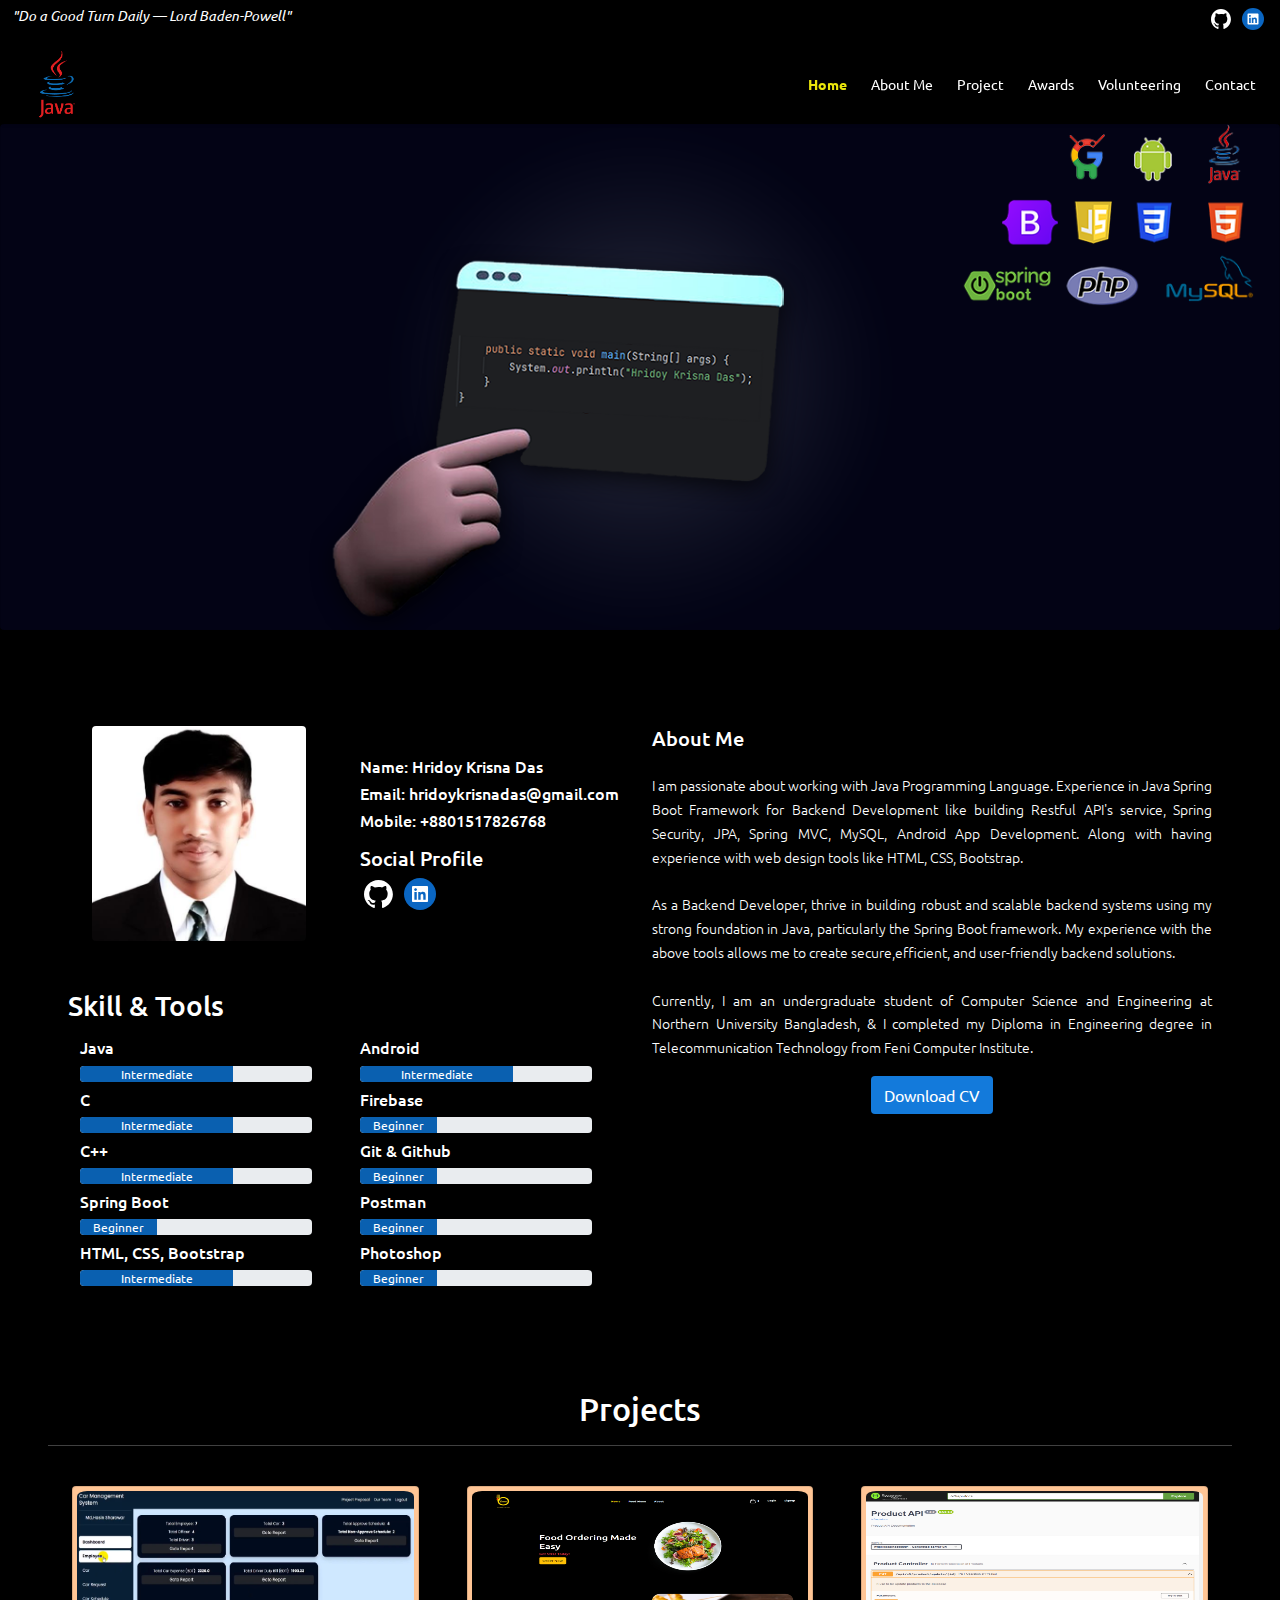
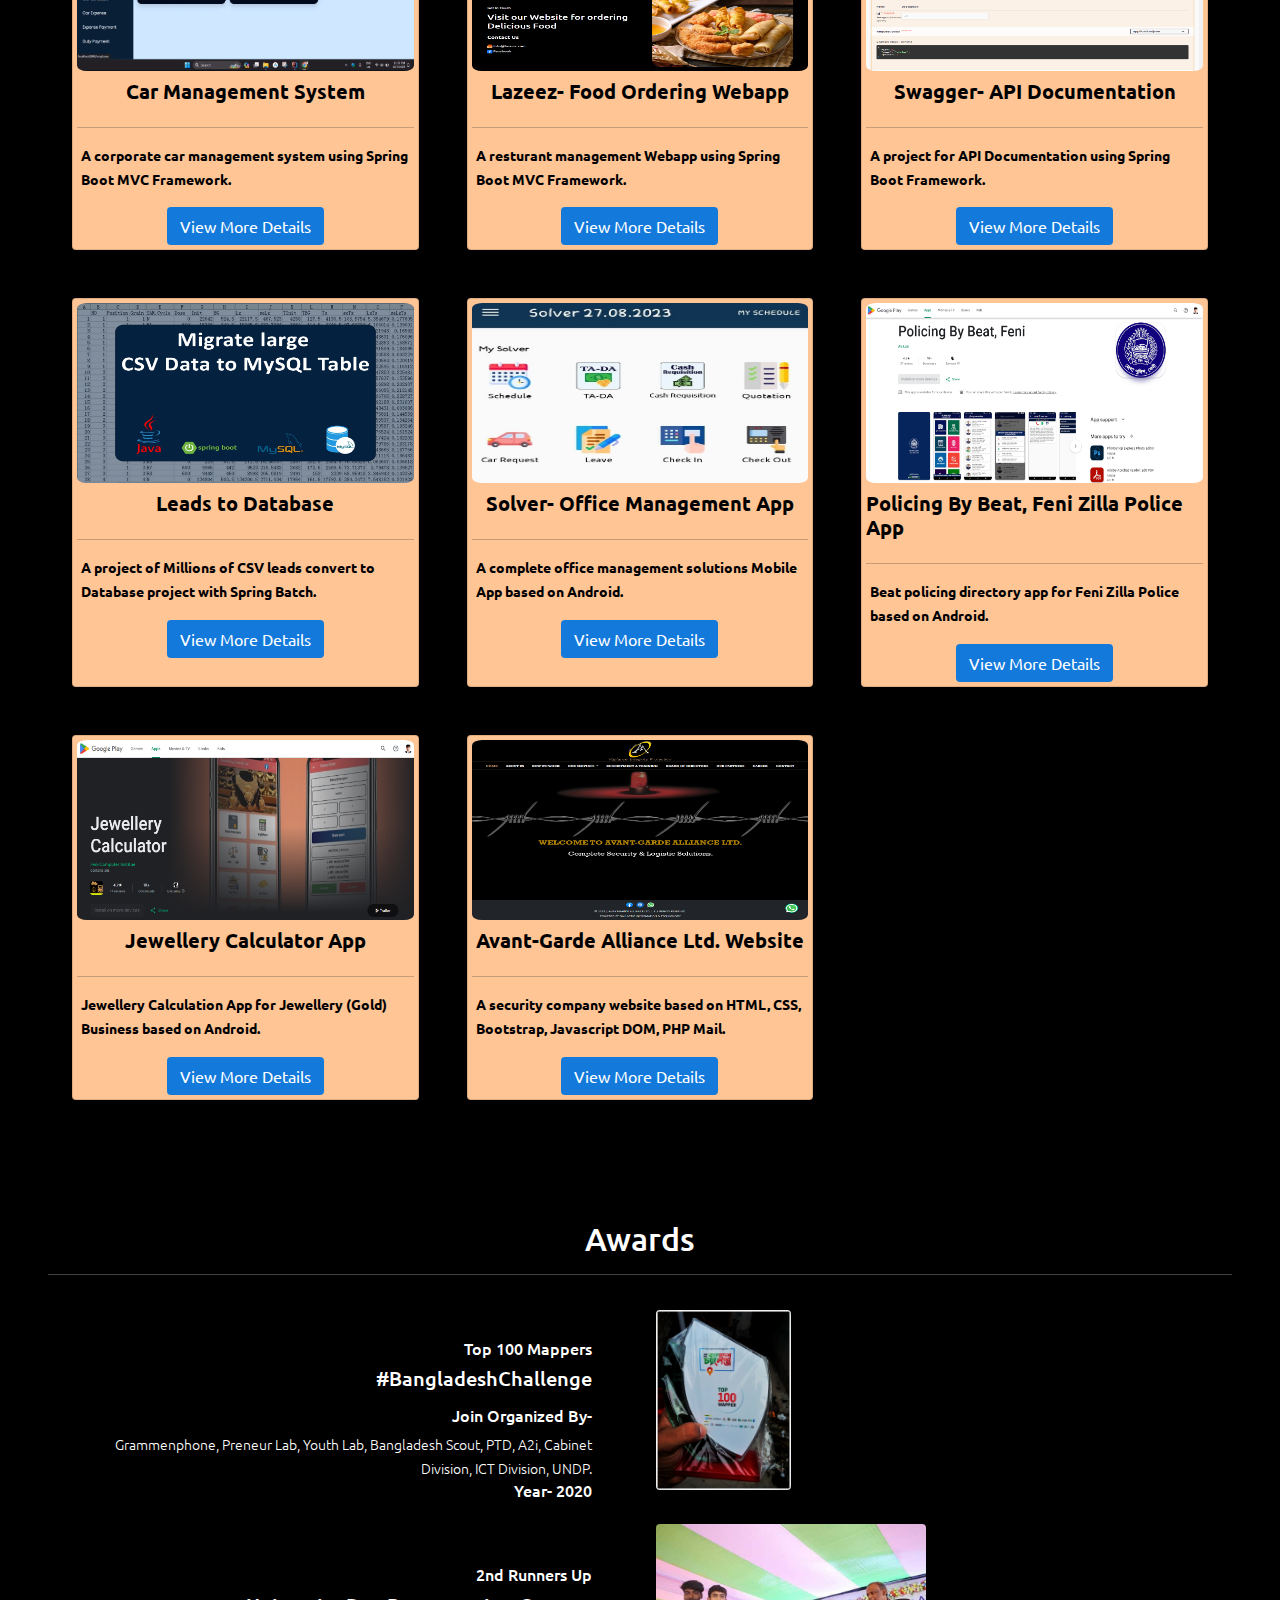
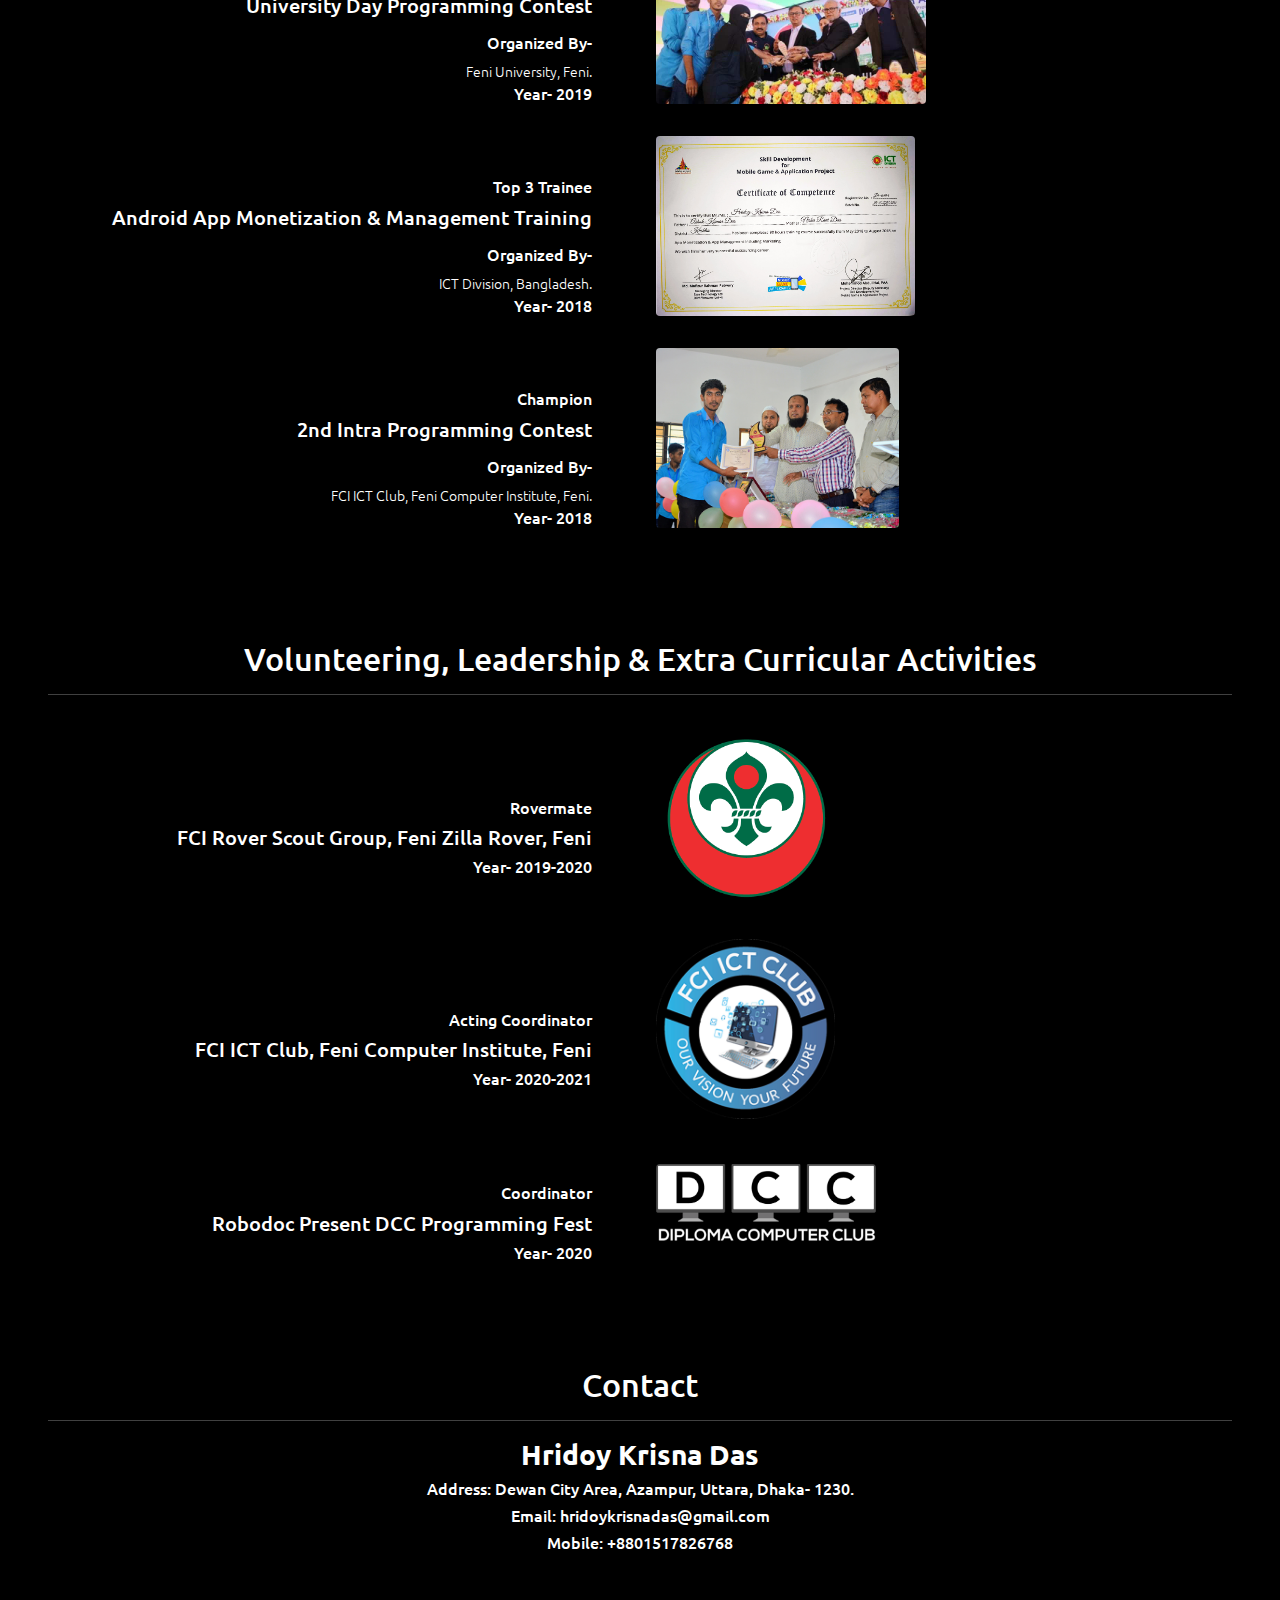
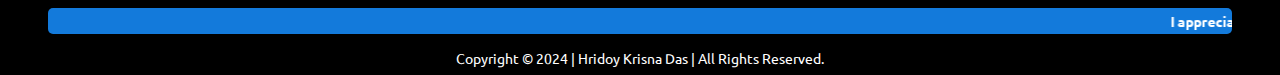
<file: index.html>
<!DOCTYPE html>
<html lang="en">

<head>
  <meta charset="UTF-8">
  <meta name="viewport" content="width=device-width, initial-scale=1.0">
  <script type="application/ld+json" src="asset/structured/home.json"></script>


  <!-- Meta Information -->
  <meta name="description" content="Hridoy Krisna Das | Java Developer">
  <meta name="keywords" content="Hridoy Krisna Das, Hridoy Krisna, Hridoy, Krisna, Java, Java Developer in Bangladesh">
  <meta name="author" content="Hridoy Krisna Das | Java Developer">
  <meta name="robots" content="index, follow"> <!-- This allows search engines to index and follow your page -->
  <meta name="googlebot" content="index, follow"> <!-- Specifically for Googlebot -->
  <meta property="og:title" content="Home | Hridoy Krisna Das">
  <meta property="og:description" content="Hridoy Krisna Das | Java Developer">
  <meta property="og:image" content="https://hridoykrisna.netlify.app/asset/images/background.png">
  <!-- URL to your page's featured image -->
  <meta property="og:url" content="https://hridoykrisna.netlify.app"> <!-- URL to your page -->

  <title>Home | Hridoy Krisna Das</title>
  <link rel="icon" type="image" href="asset/images/logo.png">
  <!-- Bootstrap CSS -->
  <link href="asset/css/bootstrap.min.css" rel="stylesheet">
  <!-- <link href="asset/css/fontawesome.min.css" rel="stylesheet"> -->
  <link href="asset/css/custom.css" rel="stylesheet">

</head>

<body>
  <!-- Header -->
  <!-- Topbar -->
  <div class="row bg-base d-flex m-0 p-0 mh-35 pt-1">
    <div class="col-md-6 py-0-5 mob-view-q">
      <p class="align-self-center text-white"><i>"Do a Good Turn Daily — Lord Baden-Powell"</i></p>
    </div>
    <div class="col-md-6 py-0-5 ">
      <div class="mob-view">
        <span class="p-1"><a href="https://github.com/hridoykrisnadas" target="_blank">
            <img src="asset/images/social/github.svg" height="20px"></a></span>
        <span class="p-1"><a href="https://www.linkedin.com/in/hridoykrisnadas/" target="_blank">
            <img src="asset/images/social/linkedin.svg" height="22px"></a></span>
      </div>
    </div>
  </div>

  <!-- Menubar -->
  <nav class="sticky-top bg-base navbar navbar-expand-lg  p-0 m-0">
    <div class="container-fluid">
      <a class="navbar-brand mx-4" href="https://hridoykrisna.netlify.app/">
        <img src="asset/images/logo.png" height="70px">
      </a>
      <button class="navbar-toggler" type="button" data-bs-toggle="collapse" data-bs-target="#navbarNav"
        aria-controls="navbarNav" aria-expanded="false" aria-label="Toggle navigation">
        <span class="navbar-toggler-icon"></span>
      </button>
      <div class="collapse navbar-collapse justify-content-end" id="navbarNav">
        <ul class="nav navbar-nav ml-auto">
          <li class="nav-item m-1">
            <a class="nav-link text-white ps-2 active" aria-current="page" href="#">Home</a>
          </li>
          <li class="nav-item m-1">
            <a class="nav-link text-white ps-2" href="#about_section">About Me</a>
          </li>
          <li class="nav-item m-1">
            <a class="nav-link text-white ps-2" href="#project_section">Project</a>
          </li>
          <li class="nav-item m-1">
            <a class="nav-link text-white ps-2" href="#awards">Awards</a>
          </li>
          <li class="nav-item m-1">
            <a class="nav-link text-white ps-2" href="#volunteering">Volunteering</a>
          </li>
          <li class="nav-item m-1">
            <a class="nav-link text-white ps-2" href="#contact">Contact</a>
          </li>
        </ul>
      </div>
    </div>
  </nav>

  <section id="#">
    <div class="row gx-0 m-0">
      <img src="asset/images/background.svg" class="img-fluid rounded" title="Hridoy Krisna Das" width="50%"
        alt="Hridoy Krisna Das">
    </div>
  </section>

  <!-- About Content -->
  <section id="about_section">
    <div class="row pt-md-5 px-1 p-sm-2 m-0 mx-5">
      <div class="col-md-6 mt-4">
        <div class="row">
          <div class="col-md-6 align-self-center">
            <img src="asset/images/hridoy.jpg" class="rounded m-4" title="Hridoy Krisna Das" width="80%"
              alt="Hridoy Krisna Das">
          </div>
          <div class="col-md-6 align-self-center">
            <h6 class="text-white">Name: Hridoy Krisna Das</h6>
            <h6 class="text-white">Email: <a href="mailto:hridoykrisnadas@gmail.com">hridoykrisnadas@gmail.com</a></h6>
            <h6 class="text-white">Mobile: <a href="tel:+8801517826768">+8801517826768</a></h6>
            <div class="row gx-0 mt-3">
              <h5>Social Profile</h5>
              <div class="mob-view">
                <span class="p-1"><a href="https://github.com/hridoykrisnadas" target="_blank">
                    <img src="asset/images/social/github.svg" height="28px" title="Github"></a></span>
                <span class="p-1"><a href="https://www.linkedin.com/in/hridoykrisnadas/" target="_blank">
                    <img src="asset/images/social/linkedin.svg" height="32px" title="LinkedIn"></a></span>
              </div>
            </div>
          </div>
          <div class="row mt-4">
            <h3 class="text-white">Skill & Tools</h3>
            <div class="col-md-6 px-4">
              <h6 class="text-white mt-2">Java</h6>
              <div class="progress">
                <div class="progress-bar bg-orange-dark" role="progressbar" style="width: 66%" aria-valuenow="66"
                  aria-valuemin="0" aria-valuemax="100" title="Java">Intermediate</div>
              </div>
              <h6 class="text-white mt-2">C</h6>
              <div class="progress">
                <div class="progress-bar bg-orange-dark" role="progressbar" style="width: 66%" aria-valuenow="66"
                  aria-valuemin="0" aria-valuemax="100" title="C">Intermediate</div>
              </div>
              <h6 class="text-white mt-2">C++</h6>
              <div class="progress">
                <div class="progress-bar bg-orange-dark" role="progressbar" style="width: 66%" aria-valuenow="66"
                  aria-valuemin="0" aria-valuemax="100" title="C++">Intermediate</div>
              </div>
              <h6 class="text-white mt-2">Spring Boot</h6>
              <div class="progress">
                <div class="progress-bar bg-orange-dark" role="progressbar" style="width: 33%" aria-valuenow="33"
                  aria-valuemin="0" aria-valuemax="100" title="Spring Boot">Beginner</div>
              </div>
              <h6 class="text-white mt-2">HTML, CSS, Bootstrap</h6>
              <div class="progress">
                <div class="progress-bar bg-orange-dark" role="progressbar" style="width: 66%" aria-valuenow="66"
                  aria-valuemin="0" aria-valuemax="100" title="HTML, CSS, Bootstrap">Intermediate</div>
              </div>
            </div>
            <div class="col-md-6 px-4">
              <h6 class="text-white mt-2">Android</h6>
              <div class="progress">
                <div class="progress-bar bg-orange-dark" role="progressbar" style="width: 66%" aria-valuenow="66"
                  aria-valuemin="0" aria-valuemax="100" title="Android">Intermediate</div>
              </div>
              <h6 class="text-white mt-2">Firebase</h6>
              <div class="progress">
                <div class="progress-bar bg-orange-dark" role="progressbar" style="width: 33%" aria-valuenow="33"
                  aria-valuemin="0" aria-valuemax="100" title="Firebase">Beginner</div>
              </div>
              <h6 class="text-white mt-2">Git & Github</h6>
              <div class="progress">
                <div class="progress-bar bg-orange-dark" role="progressbar" style="width: 33%" aria-valuenow="33"
                  aria-valuemin="0" aria-valuemax="100" title="Git & Github">Beginner</div>
              </div>
              <h6 class="text-white mt-2">Postman</h6>
              <div class="progress">
                <div class="progress-bar bg-orange-dark" role="progressbar" style="width: 33%" aria-valuenow="33"
                  aria-valuemin="0" aria-valuemax="100" title="Postman">Beginner</div>
              </div>
              <h6 class="text-white mt-2">Photoshop</h6>
              <div class="progress">
                <div class="progress-bar bg-orange-dark" role="progressbar" style="width: 33%" aria-valuenow="66"
                  aria-valuemin="0" aria-valuemax="100" title="Photoshop">Beginner</div>
              </div>
            </div>
          </div>
        </div>
      </div>
      <div class="col-md-6">
        <h5 class="text-white mt-5">About Me</h5>
        <p class="text-white mt-4 text-justify mt-4">I am passionate about working with Java Programming Language.
          Experience in Java Spring Boot Framework
          for Backend Development like building Restful API&#39;s service, Spring Security, JPA, Spring MVC, MySQL,
          Android App Development. Along with having experience with web design tools like HTML, CSS, Bootstrap.
          </br></br>As a Backend Developer, thrive in building robust and scalable backend systems using my strong
          foundation
          in Java, particularly the Spring Boot framework. My experience with the above tools allows me to create
          secure,efficient, and user-friendly backend solutions.
        </br></br>Currently, I am an undergraduate student of Computer Science and Engineering at Northern University Bangladesh, & I completed my Diploma in Engineering degree in Telecommunication Technology from Feni Computer Institute. 
      </p>
        <a href="https://drive.google.com/file/d/1pZ4QiZCncs5dmgkH6VBJ83wv63dyy_5q/view?usp=sharing"
          target="_blank"><button type="button" class="mx-auto d-grid btn btn-bg" title="Click here for View/Download CV">Download CV</button></a>
      </div>
    </div>
  </section>
  <!-- Project Section -->
  <section id="project_section" class="mt-5">
    <h2 class="pt-md-5 px-1 d-flex justify-content-center">Projects</h2>
    <hr class="mx-5">
    <div class="row gx-0 px-5">
      <div class="col-md-4 d-flex justify-content-center">
        <div class="card p-1 m-4 bg-card">
          <img class="project-border" src="asset/images/car/dashboard.png" alt="Car Management system" height="180px">
          <h5 class="mt-2 p-o text-black fw-bolder d-flex justify-content-center">Car Management System</h5>
          <hr class="bg-dark">
          <p class="text-black fw-bolder px-1">A corporate car management system using Spring Boot MVC Framework.</p>
          <a href="car.html" target="_blank"><button type="button" class="mx-auto d-grid btn btn-bg">View More
              Details</button></a>
        </div>
      </div>
      <div class="col-md-4 d-flex justify-content-center">
        <div class="card p-1 m-4 bg-card">
          <img class="project-border" src="asset/images/lazeez/lazeez.png" alt="Lazeez- Food Ordering Webapp"
            height="180px">
          <h5 class="mt-2 p-o text-black fw-bolder d-flex justify-content-center">Lazeez- Food Ordering Webapp</h5>
          <hr class="bg-dark">
          <p class="text-black fw-bolder px-1">A resturant management Webapp using Spring Boot MVC Framework.</p>
          <a href="lazeez.html" target="_blank"><button type="button" class="mx-auto d-grid btn btn-bg">View More
              Details</button></a>
        </div>
      </div>
      <div class="col-md-4 d-flex justify-content-center">
        <div class="card p-1 m-4 bg-card">
          <img class="project-border" src="asset/images/swagger/1.png" alt="Leads to Database" height="180px">
          <h5 class="mt-2 p-o text-black fw-bolder d-flex justify-content-center">Swagger- API Documentation</h5>
          <hr class="bg-dark">
          <p class="text-black fw-bolder px-1">A project for API Documentation using Spring Boot Framework.</p>
          <a href="swagger.html" target="_blank"><button type="button" class="mx-auto d-grid btn btn-bg">View More
              Details</button></a>
        </div>
      </div>
      <div class="col-md-4 d-flex justify-content-center">
        <div class="card p-1 m-4 bg-card">
          <img class="project-border" src="asset/images/leads/1.jpg" alt="Leads to Database" height="180px">
          <h5 class="mt-2 p-o text-black fw-bolder d-flex justify-content-center">Leads to Database</h5>
          <hr class="bg-dark">
          <p class="text-black fw-bolder px-1">A project of Millions of CSV leads convert to Database project with
            Spring Batch.</p>
          <a href="leads.html" target="_blank"><button type="button" class="mx-auto d-grid btn btn-bg">View More
              Details</button></a>
        </div>
      </div>
      <div class="col-md-4 d-flex justify-content-center">
        <div class="card p-1 m-4 bg-card">
          <img class="project-border" src="asset/images/solver/solver.jpeg" alt="Solver" height="180px">
          <h5 class="mt-2 p-o text-black fw-bolder d-flex justify-content-center">Solver- Office Management App</h5>
          <hr class="bg-dark">
          <p class="text-black fw-bolder px-1">A complete office management solutions Mobile App based on Android.</p>
          <a href="solver.html" target="_blank"><button type="button" class="mx-auto d-grid btn btn-bg">View More
              Details</button></a>
        </div>
      </div>
      <div class="col-md-4 d-flex justify-content-center">
        <div class="card p-1 m-4 bg-card">
          <img class="project-border" src="asset/images/police/policing_by_beat.png" alt="Policing By Beat, Feni"
            height="180px">
          <h5 class="mt-2 p-o text-black fw-bolder d-flex justify-content-center">Policing By Beat, Feni Zilla Police App</h5>
          <hr class="bg-dark">
          <p class="text-black fw-bolder px-1">Beat policing directory app for Feni Zilla Police based on Android.</p>
          <a href="police.html" target="_blank"><button type="button" class="mx-auto d-grid btn btn-bg">View More
              Details</button></a>
        </div>
      </div>
      <div class="col-md-4 d-flex justify-content-center">
        <div class="card p-1 m-4 bg-card">
          <img class="project-border" src="asset/images/jewellery/jewellery.png" alt="Jewellery Calculator"
            height="180px">
          <h5 class="mt-2 p-o text-black fw-bolder d-flex justify-content-center">Jewellery Calculator App</h5>
          <hr class="bg-dark">
          <p class="text-black fw-bolder px-1">Jewellery Calculation App for Jewellery (Gold) Business based on Android.
          </p>
          <a href="jewellery.html" target="_blank"><button type="button" class="mx-auto d-grid btn btn-bg">View More
              Details</button></a>
        </div>
      </div>
      <div class="col-md-4 d-flex justify-content-center">
        <div class="card p-1 m-4 bg-card">
          <img class="project-border" src="asset/images/avant/avant.png" alt="Avant-garde Alliance Ltd." height="180px">
          <h5 class="mt-2 p-o text-black fw-bolder d-flex justify-content-center">Avant-Garde Alliance Ltd. Website</h5>
          <hr class="bg-dark">
          <p class="text-black fw-bolder px-1">A security company website based on HTML, CSS, Bootstrap, Javascript DOM,
            PHP Mail.</p>
          <a href="avant.html" target="_blank"><button type="button" class="mx-auto d-grid btn btn-bg">View More
              Details</button></a>
        </div>
      </div>
    </div>
  </section>

  <!-- Awards Section -->
  <section id="awards" class="mt-5">
    <h2 class="pt-md-5 px-1 d-flex justify-content-center">Awards</h2>
    <hr class="mx-5 px-5">
    <div class="row gx-0 px-5">
      <div class="col-md-6 align-self-center mt-5 px-5">
        <h6 class="mob-view-awards">Top 100 Mappers</h6>
        <h5 class="mob-view-awards">#BangladeshChallenge</h5>
        <h6 class="mob-view-awards mt-3">Join Organized By-</h6>
        <p class="mob-view-awards text-justify text-white m-0"> Grammenphone, Preneur Lab, Youth Lab, Bangladesh Scout,
          PTD,
          A2i, Cabinet
          Division, ICT Division, UNDP.</p>
        <h6 class="mob-view-awards">Year- 2020</h6>
      </div>
      <div class="col-md-6 align-self-center awards-image">
        <img src="asset/images/awards/bangladesh.jpg" class="rounded m-3" title="Hridoy Krisna Das" height="180px"
          alt="Top 100 Mappers | #BangladeshChallenge">
      </div>
      <div class="col-md-6 align-self-center mt-5 px-5">
        <h6 class="mob-view-awards">2nd Runners Up</h6>
        <h5 class="mob-view-awards">University Day Programming Contest</h5>
        <h6 class="mob-view-awards mt-3">Organized By-</h6>
        <p class="mob-view-awards text-justify text-white m-0">Feni University, Feni.</p>
        <h6 class="mob-view-awards">Year- 2019</h6>
      </div>
      <div class="col-md-6 align-self-center awards-image">
        <img src="asset/images/awards/feni_u.jpg" class="rounded m-3" title="Hridoy Krisna Das" height="180px"
          alt="2nd Runners Up | University Day Programming Contest">
      </div>
      <div class="col-md-6 align-self-center mt-5 px-5">
        <h6 class="mob-view-awards">Top 3 Trainee</h6>
        <h5 class="mob-view-awards">Android App Monetization & Management Training</h5>
        <h6 class="mob-view-awards mt-3">Organized By-</h6>
        <p class="mob-view-awards text-justify text-white m-0">ICT Division, Bangladesh.</p>
        <h6 class="mob-view-awards">Year- 2018</h6>
      </div>
      <div class="col-md-6 align-self-center awards-image">
        <img src="asset/images/awards/app.jpg" class="rounded m-3" title="Hridoy Krisna Das" height="180px"
          alt="Top 3 Trainee | Android App Monetization & Management Training">
      </div>
      <div class="col-md-6 align-self-center mt-5 px-5">
        <h6 class="mob-view-awards">Champion</h6>
        <h5 class="mob-view-awards">2nd Intra Programming Contest</h5>
        <h6 class="mob-view-awards mt-3">Organized By-</h6>
        <p class="mob-view-awards text-justify text-white m-0">FCI ICT Club, Feni Computer Institute, Feni.</p>
        <h6 class="mob-view-awards">Year- 2018</h6>
      </div>
      <div class="col-md-6 align-self-center awards-image">
        <img src="asset/images/awards/fci.jpg" class="rounded m-3" title="Hridoy Krisna Das" height="180px"
          alt="Champion | 2nd Intra Programming Contest">
      </div>
    </div>
  </section>

  <!-- volunteering & Extra Curricular Section -->
  <section id="volunteering" class="mt-5">
    <h2 class="pt-md-5 px-1 d-flex justify-content-center">Volunteering, Leadership & Extra Curricular Activities</h2>
    <hr class="mx-5 px-5">
    <div class="row gx-0 px-5">
      <div class="col-md-6 align-self-center mt-5 px-5">
        <h6 class="mob-view-awards">Rovermate</h6>
        <h5 class="mob-view-awards">FCI Rover Scout Group, Feni Zilla Rover, Feni</h5>
        <h6 class="mob-view-awards">Year- 2019-2020</h6>
      </div>
      <div class="col-md-6 align-self-center awards-image">
        <img src="asset/images/volunteering/scouts.png" class="rounded m-3" title="Hridoy Krisna Das" height="180px"
          alt="Feni Computer Institute Rover Scout Group">
      </div>
      <div class="col-md-6 align-self-center mt-5 px-5">
        <h6 class="mob-view-awards">Acting Coordinator</h6>
        <h5 class="mob-view-awards">FCI ICT Club, Feni Computer Institute, Feni</h5>
        <h6 class="mob-view-awards">Year- 2020-2021</h6>
      </div>
      <div class="col-md-6 align-self-center awards-image">
        <img src="asset/images/volunteering/fci ict club.png" class="rounded m-3" title="Hridoy Krisna Das"
          height="180px" alt="Feni Computer Institute ICT Club">
      </div>
      <div class="col-md-6 align-self-center mt-5 px-5">
        <h6 class="mob-view-awards">Coordinator</h6>
        <h5 class="mob-view-awards">Robodoc Present DCC Programming Fest</h5>
        <h6 class="mob-view-awards">Year- 2020</h6>
      </div>
      <div class="col-md-6 align-self-center awards-image">
        <img src="asset/images/volunteering/dcc.png" class="rounded m-3" title="Hridoy Krisna Das" width="220px"
          alt="Diploma Computer Club- DCC">
      </div>
    </div>
  </section>

  <!-- Contact Section -->
  <section id="contact" class="mt-5">
    <h2 class="pt-md-5 px-1 d-flex justify-content-center">Contact</h2>
    <hr class="mx-5 px-5">
    <div class="px-5">
      <h3 class="text-center text-dark-dark fw-bold">Hridoy Krisna Das</h3>
      <h6 class="text-center">
        Address: Dewan City Area, Azampur, Uttara, Dhaka- 1230.</h6>
        <h6 class="text-center">Email: <a href="mailto:hridoykrisnadas@gmail.com">hridoykrisnadas@gmail.com</a></h6>
        <h6 class="text-center">Mobile: <a href="tel:+8801517826768">+8801517826768</a></h6>
    </div>
    <marquee class="mx-5 mt-5" loop="-1" scollamont="5">
      <b style="color: rgb(255, 255, 255);"> I appreciate you taking the time to explore my portfolio. Thank you so much.</b>
  </marquee>
  </section>

  <footer class="row p-0 m-0 bg-base">
    <div class="row p-0 m-0 bg-base-dark text-white">
      <div class="p-1 px-3">
        <span class="d-flex text-center justify-content-center bottom-footer-float-start">Copyright &copy; 2024 | Hridoy
          Krisna Das | All Rights Reserved.</span>
      </div>
    </div>
  </footer>

  <!-- Js -->
  <!-- Option 1: Bootstrap Bundle with Popper -->
  <script type="text/javascript" src="asset/js/bootstrap.bundle.min.js"></script>

</body>

</html>
</file>
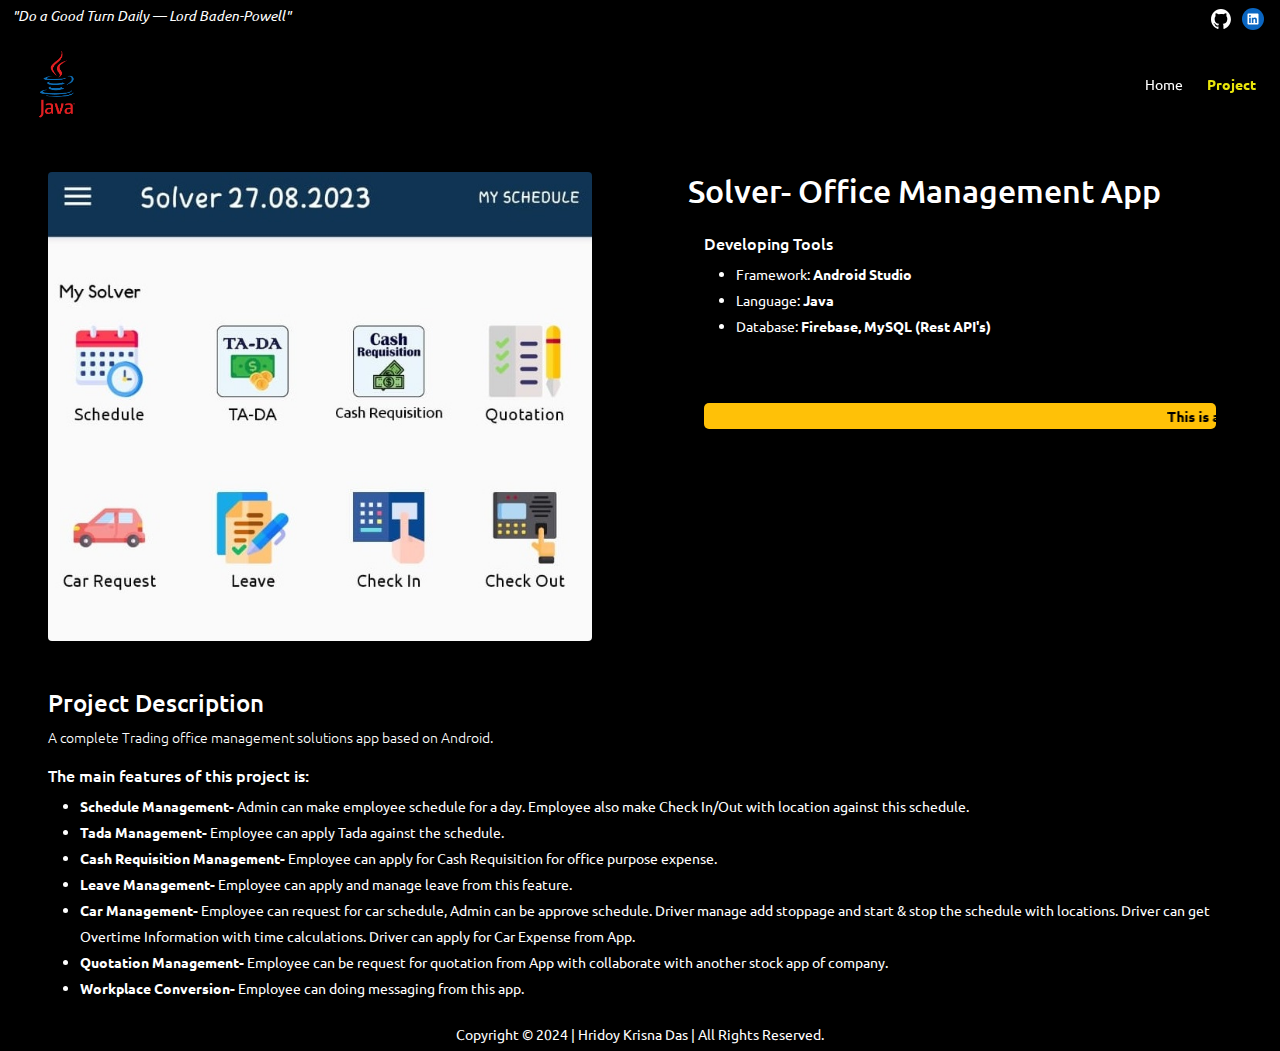
<file: solver.html>
<!DOCTYPE html>
<html lang="en">

<head>
  <meta charset="UTF-8">
  <meta name="viewport" content="width=device-width, initial-scale=1.0">

  <!-- Meta Information -->
  <meta name="description" content="Hridoy Krisna Das | Java Developer">
  <meta name="keywords" content="Hridoy Krisna Das, Hridoy Krisna, Hridoy, Krisna, Java, Java Developer in Bangladesh">
  <meta name="author" content="Hridoy Krisna Das | Java Developer">
  <meta name="robots" content="index, follow"> <!-- This allows search engines to index and follow your page -->
  <meta name="googlebot" content="index, follow"> <!-- Specifically for Googlebot -->
  <meta property="og:title" content="Solver | Hridoy Krisna Das">
  <meta property="og:description" content="Hridoy Krisna Das | Java Developer">
  <meta property="og:image" content="https://hridoykrisna.netlify.app/asset/images/background.png">
  <!-- URL to your page's featured image -->
  <meta property="og:url" content="https://hridoykrisna.netlify.app/solver.html"> <!-- URL to your page -->

  <title>Solver | Hridoy Krisna Das</title>
  <link rel="icon" type="image" href="asset/images/logo.png">
  <!-- Bootstrap CSS -->
  <link href="asset/css/bootstrap.min.css" rel="stylesheet">
  <!-- <link href="asset/css/fontawesome.min.css" rel="stylesheet"> -->
  <link href="asset/css/custom.css" rel="stylesheet">
</head>

<body>
  <!-- Header -->
  <!-- Topbar -->
  <div class="row bg-base d-flex m-0 p-0 mh-35 pt-1">
    <div class="col-md-6 py-0-5 mob-view-q">
      <p class="align-self-center text-white"><i>"Do a Good Turn Daily — Lord Baden-Powell"</i></p>
    </div>
    <div class="col-md-6 py-0-5 ">
      <div class="mob-view">
        <span class="p-1"><a href="https://github.com/hridoykrisnadas" target="_blank">
            <img src="asset/images/social/github.svg" height="20px"></a></span>
        <span class="p-1"><a href="https://www.linkedin.com/in/hridoykrisnadas/" target="_blank">
            <img src="asset/images/social/linkedin.svg" height="22px"></a></span>
      </div>
    </div>
  </div>

  <!-- Menubar -->
  <nav class="sticky-top bg-base navbar navbar-expand-lg  p-0 m-0">
    <div class="container-fluid">
      <a class="navbar-brand mx-4" href="https://hridoykrisna.netlify.app/">
        <img src="asset/images/logo.png" height="70px">
      </a>
      <button class="navbar-toggler" type="button" data-bs-toggle="collapse" data-bs-target="#navbarNav"
        aria-controls="navbarNav" aria-expanded="false" aria-label="Toggle navigation">
        <span class="navbar-toggler-icon"></span>
      </button>
      <div class="collapse navbar-collapse justify-content-end" id="navbarNav">
        <ul class="nav navbar-nav ml-auto">
          <li class="nav-item m-1">
            <a class="nav-link text-white ps-2" aria-current="page" href="index.html">Home</a>
          </li>
          <li class="nav-item m-1">
            <a class="nav-link text-white ps-2 active" href="#project_section">Project</a>
          </li>
        </ul>
      </div>
    </div>
  </nav>

<!--  -->
  <section>
    <div class="row gx-0">
      <div class="col-md-6 p-5">
        <img class="img-fluid rounded mx-auto d-flex justify-content-center" src="asset/images/solver/solver.jpeg" alt="Leads to Database">
      </div>
      <div class="col-md-6 p-5">
        <h2>Solver- Office Management App</h2>
        <div class="p-3">
          <h6 class="">Developing Tools</h6>
          <ul>
            <li>Framework: <strong>Android Studio</strong></li>
            <li>Language: <strong>Java</strong></li>
            <li>Database: <strong>Firebase, MySQL (Rest API's)</strong></li>
          </ul>
          <marquee class="mt-5 bg-warning" loop="-1" scollamont="5">
            <b style="color: rgb(0, 0, 0);"> This is a secret app of a company, so others information are not be shown.</b>
        </marquee>
        </div>
      </div>
      <div class="col-md-12 px-5">
        <h4>Project Description</h4>
        <p>A complete Trading office management solutions app based on Android.</p>
        <h6>The main features of this project is:</h6>
        <ul>
          <li><strong>Schedule Management-</strong> Admin can make employee schedule for a day. Employee also make Check In/Out with location against this schedule.</li>
          <li><strong>Tada Management-</strong> Employee can apply Tada against the schedule.</li>
          <li><strong>Cash Requisition Management-</strong> Employee can apply for Cash Requisition for office purpose expense.</li>
          <li><strong>Leave Management-</strong> Employee can apply and manage leave from this feature.</li> 
          <li><strong>Car Management-</strong> Employee can request for car schedule, Admin can be approve schedule. Driver manage add stoppage and start & stop the schedule with locations. Driver can get Overtime Information with time calculations. Driver can apply for Car Expense from App.</li>
          <li><strong>Quotation Management-</strong> Employee can be request for quotation from App with collaborate with another stock app of company.</li>
          <li><strong>Workplace Conversion-</strong> Employee can doing messaging from this app.</li>
        </ul>
      </div>
    </div>
  </section>
<footer class="row p-0 m-0 bg-base">
  <div class="row p-0 m-0 bg-base-dark text-white">
    <div class="p-1 px-3">
      <span class="d-flex text-center justify-content-center bottom-footer-float-start">Copyright &copy; 2024 | Hridoy
        Krisna Das | All Rights Reserved.</span>
    </div>
  </div>
</footer>

  <!-- Js -->
  <!-- Option 1: Bootstrap Bundle with Popper -->
  <script type="text/javascript" src="asset/js/bootstrap.bundle.min.js"></script>

  <script>
    function myFunction(src, title) {
      document.getElementById("imageModalId").src = src;
      document.getElementById("imageModalLabel").innerHTML = title;
      console.log(src, title);
    }
  </script>

</body>

</html>
</file>
<file: asset/css/custom.css>
@import "https://fonts.googleapis.com/css?family=Ubuntu:300,400,500,600,700";


body {
    font-family: 'Ubuntu', sans-serif;
    font-size: 14px;
    background: #000000;
    color: white;
}

::selection {
    color: #f2f3f5;
    background-color: #137adb;
    padding: 100px;
}
.bg-base {
    background-color: #000000;
}
.bg-dark-blue {
    background-color: #070716;
}

p {
    font-family: 'Ubuntu', sans-serif;
    /* font-size: 1.1em; */
    font-weight: 300;
    line-height: 1.7em;
    color: #999;
}

a {
    color: inherit;
    text-decoration: none;
    transition: all 0.3s;
}

a:hover {
    color: inherit;
    text-decoration: none;
    transition: all 0.3s;
    font-weight: bolder;
}

.navbar-toggler-icon {
    background-image: url("data:image/svg+xml,%3csvg xmlns='http://www.w3.org/2000/svg' viewBox='0 0 30 30'%3e%3cpath stroke='rgba%28255, 255, 255, 0.55%29' stroke-linecap='round' stroke-miterlimit='10' stroke-width='2' d='M4 7h22M4 15h22M4 23h22'/%3e%3c/svg%3e") !important;
}

.navbar {
    padding: 15px 10px;
    background: #000000;
    border: none;
    border-radius: 0;
    margin-bottom: 10px;
    box-shadow: 1px 1px 3px rgba(0, 0, 0, 0.1);
}

.navbar-btn {
    box-shadow: none;
    outline: none !important;
    border: none;
}

.navbar-btn:hover {
    font-weight: bold;
}

.line {
    width: 100%;
    height: 1px;
    border-bottom: 1px dashed #ddd;
    margin: 40px 0;
}

.nav-pills .nav-link.active, .nav-pills .show > .nav-link {
    background-color: white !important;
    color: #060721 !important;
    font-weight: bold;
}

.card-img-top-c {
    width: auto !important;
    border-radius: 0.75rem;
}

.dashboard-bg {
    background-color: #043892;
}

.dashboard-card-min-height-100 {
    min-height: 150px;
}

/*Front End*/
body {
    background-color: #000000;
    /* background-color: #292121; Dark Black */
    margin: 0px;
    padding: 0px;
    font-family: "Ubuntu", sans-serif;
    font-size: 14px;
    line-height: 26px;
}

::selection {
    background-color: #137adb;
    color: #FFF;
}

.text-justify {
    text-align: justify;
    text-justify: inter-word;
}
a {
    color: #FFF;
}

a:hover {
    color: #eae60b !important;
    font-weight: 700;
    transition: 0.3s;
}

.header-background {
    width: 100%;
    height: 480px;
    background: linear-gradient(rgba(102, 195, 55, 1), rgba(255, 229, 0, 1));
    opacity: 1;
    position: relative;
    top: 0px;
    left: 0px;
    overflow: hidden;
}

.menu-font {
    font-size: 14px;
}

.nav-link-2 {
    display: block;
    padding: .5rem 1rem;
    color: #ffffff;
    text-decoration: none;
    opacity: 1;
}

.nav-link-2:hover {
    color: #eae60b;
    font-weight: 700;
}

.nav-link-2:active {
    color: #eae60b;
    font-weight: 700;
}

.active {
    color: #eae60b !important;
    font-weight: 700;

}
p{
    color: white;
}

.bg-black {
    background-color: black;
}

a:hover {
    color: #eae60b;
}

.cart:hover {
    font-weight: 600;
    font-size: 19px;
}

p.mh-120 {
    min-height: 120px;
}

.title {
    color: #08329c;
}

.bg-orange {
    background-color: #137adb;
}
.bg-orange-dark {
    background-color: #0a60b0;
}

.title::selection {
    background-color: #eae60b;
    color: #000;
}

.shadow-red {
    box-shadow: 1px 1px 10px 0px #137adb, -1px -1px 10px 0px #0f6bc2;
}


.text-justify {
    text-align: justify;
    text-justify: inter-word;
}
a {
    color: #FFF;
}

a:hover {
    font-weight: 700;
    transition: 0.3s;
}

.header-background {
    width: 100%;
    height: 480px;
    background: linear-gradient(rgba(102, 195, 55, 1), rgba(255, 229, 0, 1));
    opacity: 1;
    position: relative;
    top: 0px;
    left: 0px;
    overflow: hidden;
}

.menu-font {
    font-size: 14px;
}

.nav-link-2 {
    display: block;
    padding: .5rem 1rem;
    color: #ffffff;
    text-decoration: none;
    opacity: 1;
}

.nav-link-2:hover {
    color: #eae60b;
    font-weight: 700;
}

.nav-link-2:active {
    color: #eae60b;
    font-weight: 700;
}

.active {
    color: #eae60b !important;
    font-weight: 700;

}

.bg-black {
    background-color: black;
}

a:hover {
    color: #eae60b;
}

.cart:hover {
    font-weight: 600;
    font-size: 19px;
}

p.mh-120 {
    min-height: 120px;
}

.title {
    color: #137adb;
}

.title::selection {
    background-color: #eae60b;
    color: #000;
}

.shadow-red {
    box-shadow: 1px 1px 10px 0px #ff7b00, -1px -1px 10px 0px #ff1900;
}


/* Blog Page */

marquee {
    background-color: #137adb;
    color: #FFF;
    padding-left: 2px;
    padding-right: 2px;
    border-radius: 5px;
}

/*  About  */

#about-head {
    display: flex;
    align-items: center;
}

#about-head img {
    width: 50%;
    height: auto;
}

#about-head div {
    padding-left: 40px;
}

#about-head p {
    color: white;
}

#about-head h2 {
    color: white;
}

#about-head abbr {
    color: yellow;
}

.table-black {
    --bs-table-color: #fff;
    --bs-table-bg: #000000;
    --bs-table-border-color: #4d5154;
    --bs-table-striped-bg: #2c3034;
    --bs-table-striped-color: #fff;
    --bs-table-active-bg: #181818;
    --bs-table-active-color: #fff;
    --bs-table-hover-bg: #1b1c1e;
    --bs-table-hover-color: #fff;
    color: var(--bs-table-color);
    border-color: var(--bs-table-border-color);
}
.btn-bg{
    background-color: #137adb;
    color: white;
}
.progress{
    height: 1rem !important;
}
.project-border{
    border-radius: 3%;
}
.text-black{
    color: black;
}
.bg-card{
    background-color: #ffc595;
}
@media screen and (min-width: 768px) {
    .mob-view{
        float: right !important;
    }
    .mob-view-q{
        float: left !important;
    }
    .mob-view-awards{
        text-align: right !important;
    }
}
@media screen and (min-width: 100px) {
    @media screen and (max-width: 767px) {
        .mh-35 {
            max-height: 115px;
            text-align: center;
        }
        .mob-view{
            float: none !important;
        }
        .mob-view-q{
            float: none !important;
        }
        .mob-view-awards{
            text-align: center !important;
        }
        .awards-image{
            justify-content: center !important;
            display: flex !important;
        }
    }
}
</file>
